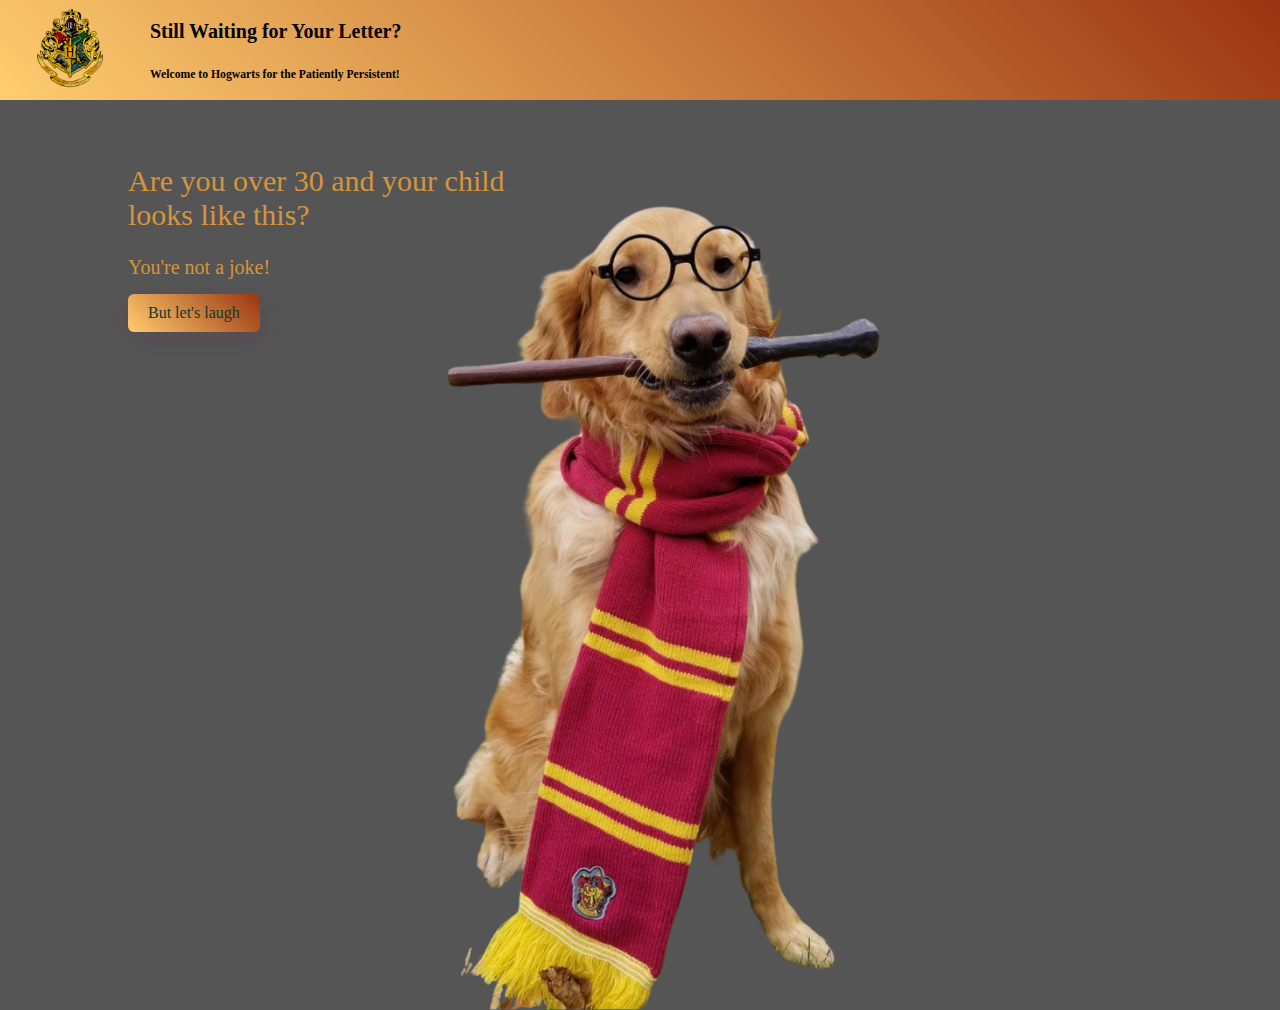
<file: index.html>
<!DOCTYPE html>
<html>
    <head>
        <title>Hogwarts for Grownups</title>
        <link rel="icon" type="image/x-icon" href="/resources/logo.ico">
        <link rel="stylesheet" href="style.css">

    </head>
    
    <header>
        <div class="logo">
            <img src="/resources/hogwartslogo.png" alt="logo" />
        </div>
        <div class="header-content">
            <h1>Still Waiting for Your Letter?</h1>
            <h3>Welcome to Hogwarts for the Patiently Persistent!</h3>
        </div>
    </header>



    <body>

        <div class="index-content">
            <h1>Are you over 30 and your child  <br>looks like this?</h1>

            <p>You're not a joke!</p>

            <a href="#" class="btn" onclick="showAlert()">But let's laugh</a>
            

        </div>
        <img src="/resources/hpdog.png" alt="harry potter dog" class="dog-img">





        <script src="script.js"></script>
    </body>
</html>
</file>
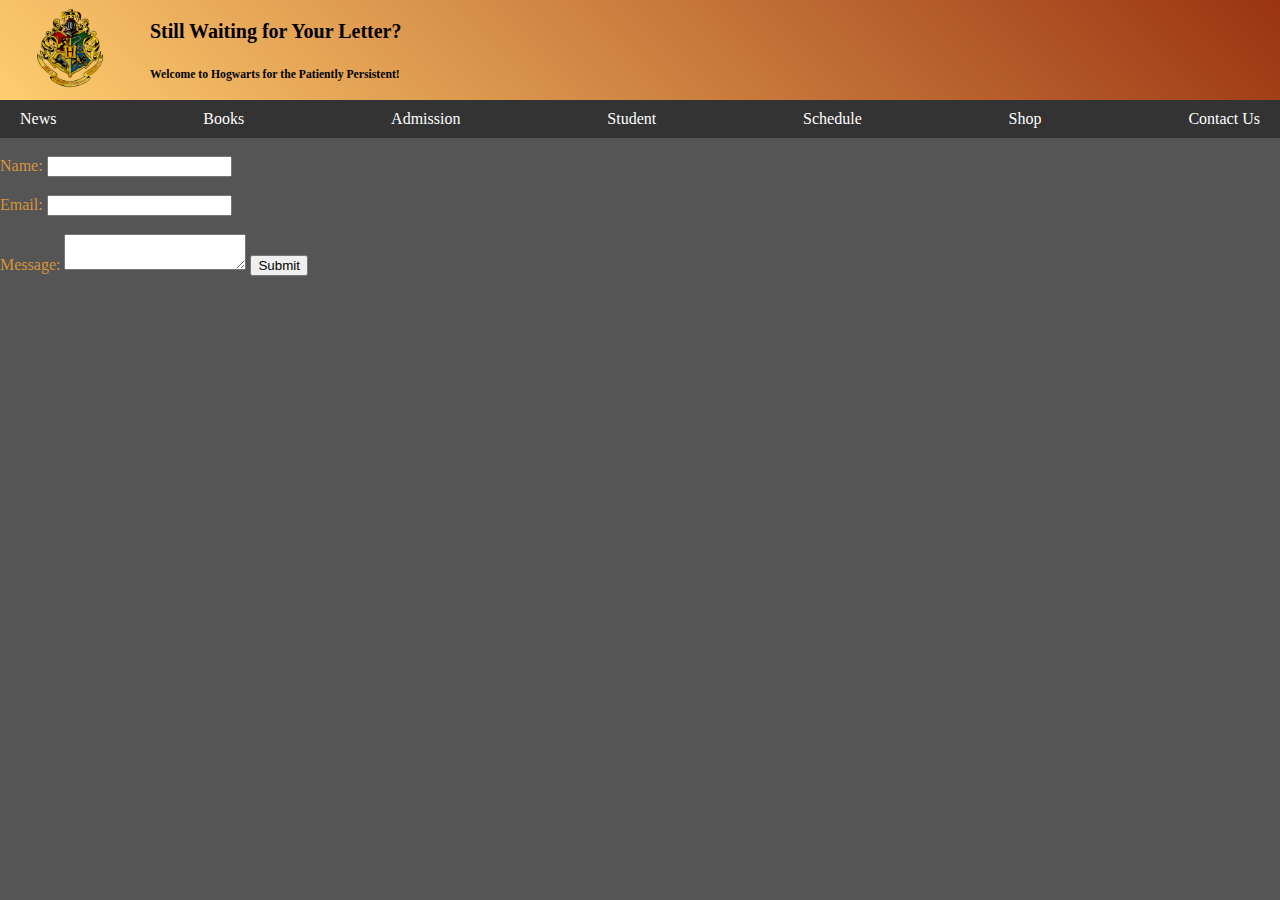
<file: contact.html>
<!DOCTYPE html>
<html>
    <head>
        <title>Hogwarts for Grownups</title>
        <link rel="icon" type="image/x-icon" href="/resources/logo.ico">
        <link rel="stylesheet" href="style.css">

    </head>
    
    <header>
        <div class="logo">
            <img src="/resources/hogwartslogo.png" alt="logo" />
        </div>
        <div class="header-content">
            <h1>Still Waiting for Your Letter?</h1>
            <h3>Welcome to Hogwarts for the Patiently Persistent!</h3>
        </div>
    </header>



    <body>
        <nav>
            <ul class="menu">
                <li><a href="news.html">News</a></li>
                <li><a href="books.html">Books</a></li>

                        <li><a href="admission.html">Admission</a></li>
                        <li><a href="student.html">Student</a></li>
                
                <li><a href="schedule.html">Schedule</a></li>
                <li><a href="shop.html">Shop</a></li>
                <li><a href="contact.html">Contact Us</a></li>
            </ul>
        </nav>
        <br>
        
        <form action="submit.php" method="POST">
            <label for="name">Name:</label>
            <input type="text" id="name" name="name" required>
            <br>
            <br>
            <label for="email">Email:</label>
            <input type="email" id="email" name="email" required>
            <br>
            <br>
            <label for="message">Message:</label>
            <textarea id="message" name="message" required></textarea>

            <input type="submit" vlaue="Submit">
        </form>

    </body>
</html>
</file>
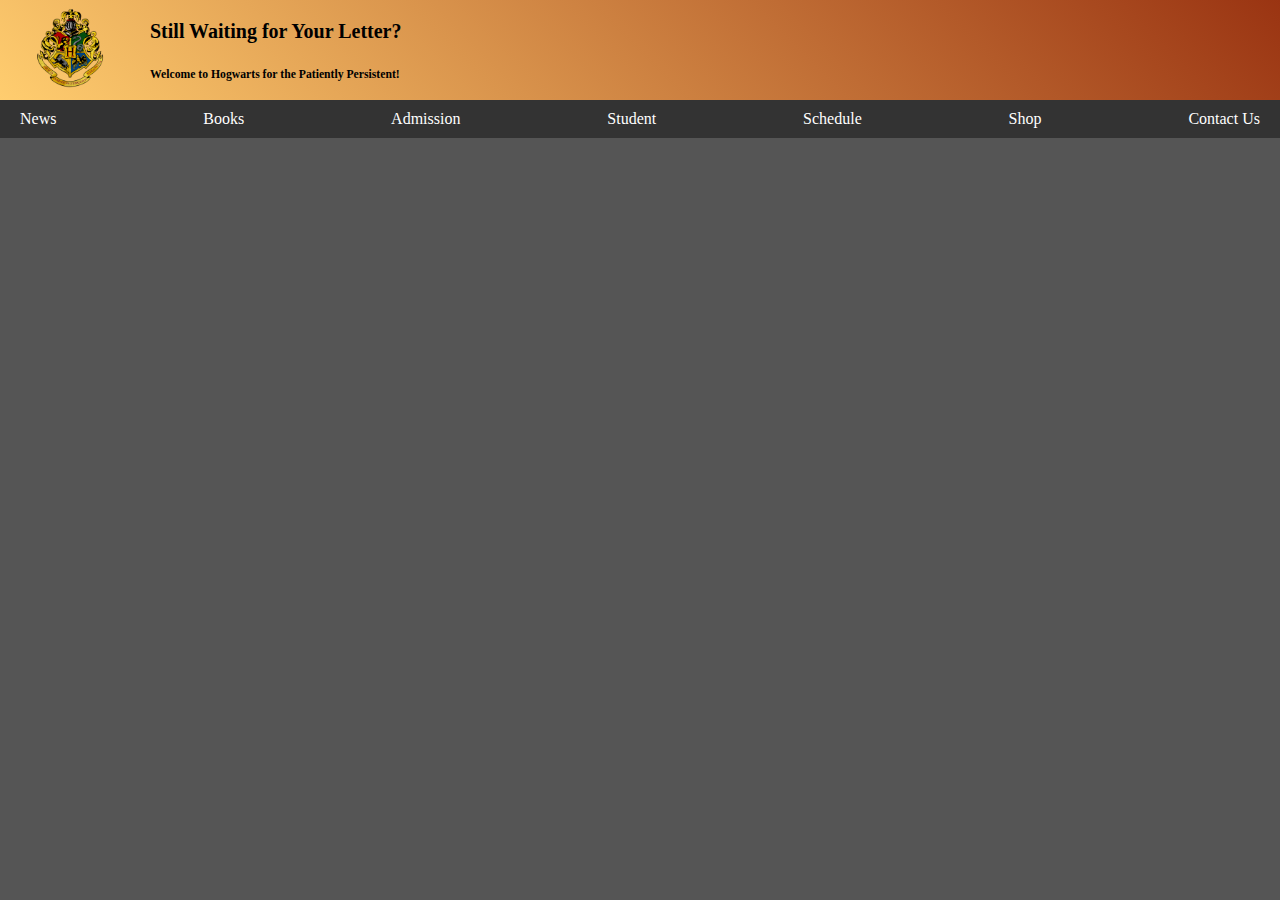
<file: news/news.html>
<!DOCTYPE html>
<html>
    <head>
        <title>Hogwarts for Grownups</title>
        <link rel="icon" type="image/x-icon" href="/resources/logo.ico">
        <link rel="stylesheet" href="../style.css">

    </head>
    
    <header>
        <div class="logo">
            <img src="../resources/hogwartslogo.png" alt="logo" />
        </div>
        <div class="header-content">
            <h1>Still Waiting for Your Letter?</h1>
            <h3>Welcome to Hogwarts for the Patiently Persistent!</h3>
        </div>
    </header>
    <body>
        <nav>
            <ul class="menu">
                <li><a href="news.html">News</a></li>
                <li><a href="books.html">Books</a></li>

                        <li><a href="admission.html">Admission</a></li>
                        <li><a href="student.html">Student</a></li>
                
                <li><a href="schedule.html">Schedule</a></li>
                <li><a href="shop.html">Shop</a></li>
                <li><a href="contact.html">Contact Us</a></li>
            </ul>
        </nav>
        <br>
        






        
    </body>
</html>
</file>
<file: style.css>
body {
    color: rgb(214, 148, 60);
    margin: 0;
    padding: 0;
    height: 100vh;
    width: 100%;
    background-color: #555;
    background-position: center;
    background-size: cover;


  }
  
  header {
    display: flex;
    justify-content: left;
    align-items: center;
    height: 100px;
    background: linear-gradient(45deg, rgb(255, 205, 111), rgb(154, 52, 18));
    position: relative;
    z-index: 2;
  }

.logo img {
    width: 80px;
    height: 80px;
    margin-left: 30px;
}



.header-content {
    color:black;
    font-size: 10px;
    margin-left: 40px;
    display: flex;
    flex-direction: column;

}
.index-content {
    
    margin-left: 10%;
    margin-top: 5%;
}
.index-content h1 {
    font-size: 30px;
    font-weight: 100;

    margin-top: 24px;
    margin-bottom: 15px;
}

.index-content p {
    font-size: 20px;
    font-weight: 50;

    margin-top: 24px;
    margin-bottom: 15px;
}
.index-content .btn {
    display: inline-block;
    background: linear-gradient(45deg, rgb(255, 205, 111), rgb(154, 52, 18));
    border-radius: 6px;
    padding: 10px 20px;
    box-sizing: border-box;
    text-decoration: none;
    color: rgb(14, 57, 43);
    box-shadow: 3px 8px 22px rgba(94, 28, 68, 0.15) ;

}
.about-us {
    margin-left: 10%;
    margin-top: 5%;
}
.about-us h1 {
    font-size: 30px;
    font-weight: 100;

    margin-top: 24px;
    margin-bottom: 15px;
}

.about-us p {
    font-size: 20px;
    font-weight: 50;

    margin-top: 24px;
    margin-bottom: 15px;
}
.dog-img {
    height: 90%;
    position: absolute;
    top: 200px;
    bottom: 0;
    right: 200px;
}
@media screen and (max-width: 1000px) {
    .dog-img {
      top: auto;
      bottom: 0;
      right: 0;
      max-width: 100%;
      max-height: 50%;
    }
  }

.menu {
    list-style: none;
    padding: 0;
    margin: 0;
    display: flex;
    justify-content: space-between;
    background-color: #333;
  }
  
  .menu li {
    display: inline-block;
  }
  
  .menu a {
    display: block;
    padding: 10px 20px;
    color: #fff;
    text-decoration: none;
  }
  
  .menu a:hover {
    background-color: #555;
  }
  
  .submenu-items {
    display: none;
    position: absolute;
    background-color: #333;
  }
  
  .submenu:hover .submenu-items {
    display: block;
  }
  
  .submenu-items li {
    display: block;
  }
  
  .submenu-items a {
    padding: 10px 20px;
  }
  
  .submenu-items a:hover {
    background-color: #555;
  }
</file>
